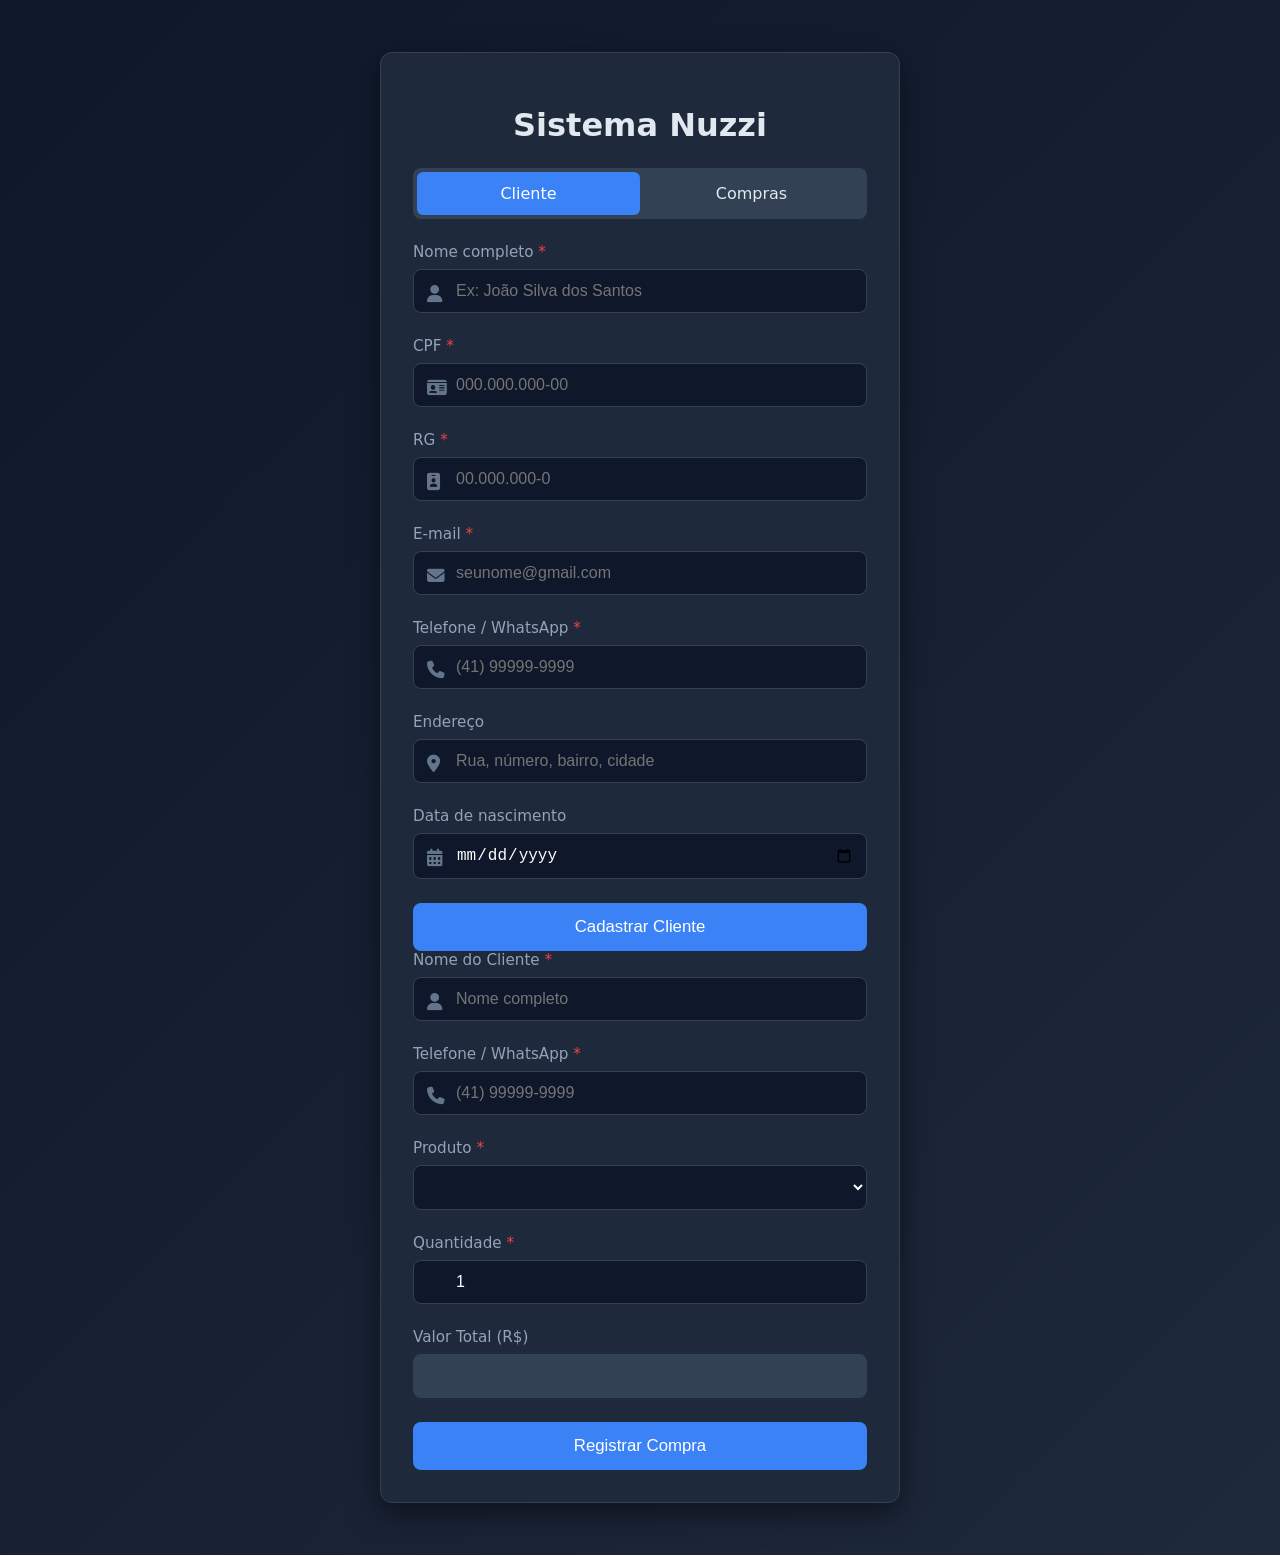
<file: index.html>
<!DOCTYPE html>
<html lang="pt-br">
<head>
  <meta charset="UTF-8" />
  <meta name="viewport" content="width=device-width, initial-scale=1.0"/>
  <title>Sistema Nuzzi • Acesso Restrito</title>
  <link rel="stylesheet" href="https://cdnjs.cloudflare.com/ajax/libs/font-awesome/6.5.0/css/all.min.css"/>
  
  <style>
    :root {
      --primary: #3b82f6;
      --danger: #ef4444;
      --purple: #7c3aed;
      --success: #22c55e;
      --dark: #0f172a;
      --gray: #334155;
      --light: #e2e8f0;
    }
    * { box-sizing: border-box; }
    body {
      font-family: system-ui, -apple-system, sans-serif;
      background: linear-gradient(135deg, #0f172a, #1e293b);
      color: var(--light);
      margin: 0;
      padding: 20px;
      min-height: 100vh;
    }
    .container {
      max-width: 520px;
      margin: 2rem auto;
      background: #1e293b;
      padding: 2rem;
      border-radius: 12px;
      border: 1px solid var(--gray);
      box-shadow: 0 10px 30px rgba(0,0,0,0.5);
    }
    h1 { 
      text-align: center; 
      margin-bottom: 1.5rem; 
      cursor: pointer;
      user-select: none;
    }
    .tabs { display: flex; background: #334155; border-radius: 8px; padding: 4px; margin-bottom: 1.5rem; }
    .tab { flex: 1; padding: 12px; text-align: center; border-radius: 6px; cursor: pointer; font-weight: 500; }
    .tab.active { background: var(--primary); color: white; }
    .form-group { position: relative; margin-bottom: 1.5rem; }
    label { display: block; margin-bottom: 0.5rem; color: #94a3b8; font-size: 0.95rem; }
    .required { color: #ef4444; }
    .help-text {
      font-size: 0.85rem;
      color: #64748b;
      margin-top: 4px;
    }
    input, select {
      width: 100%;
      padding: 12px 12px 12px 42px;
      background: var(--dark);
      border: 1px solid var(--gray);
      border-radius: 8px;
      color: white;
      font-size: 1rem;
    }
    input:focus, select:focus {
      outline: none;
      border-color: var(--primary);
      box-shadow: 0 0 0 3px rgba(59, 130, 246, 0.2);
    }
    .input-icon {
      position: absolute;
      left: 14px;
      top: 42px;
      color: #64748b;
      font-size: 1.1rem;
    }
    .btn-primary {
      width: 100%;
      padding: 14px;
      background: var(--primary);
      border: none;
      border-radius: 8px;
      color: white;
      font-size: 1.05rem;
      cursor: pointer;
      transition: all 0.2s;
    }
    .btn-primary:hover { background: #2563eb; transform: translateY(-2px); }

    /* Modal Admin */
    #modalLoginAdmin {
      display: none;
      position: fixed;
      inset: 0;
      background: rgba(0,0,0,0.9);
      align-items: center;
      justify-content: center;
      z-index: 1000;
    }
    .modal-content {
      background: #1e293b;
      padding: 2rem;
      border-radius: 12px;
      width: 90%;
      max-width: 400px;
      border: 1px solid #475569;
      text-align: center;
    }
    .confirmacao {
      text-align: center;
      padding: 3rem 1rem;
      display: none;
    }
    .success-icon {
      font-size: 5rem;
      color: var(--success);
      margin-bottom: 1rem;
    }

    #areaAdmin {
      background: #1e293b;
      border: 1px solid #334155;
      border-radius: 12px;
      padding: 1.8rem;
      margin-top: 2rem;
      display: none;
    }
    table { width: 100%; border-collapse: collapse; margin-top: 1rem; }
    th, td { padding: 12px; text-align: left; border-bottom: 1px solid #475569; }
    th { background: #334155; color: #cbd5e1; }
    .admin-buttons { 
      display: flex; 
      gap: 8px; 
      flex-wrap: wrap; 
      margin: 1.5rem 0; 
    }
    .admin-buttons button {
      flex: 1; 
      min-width: 130px; 
      padding: 12px; 
      border: none; 
      border-radius: 8px;
      color: white; 
      cursor: pointer; 
      font-size: 0.95rem;
    }
  </style>
</head>
<body>

<div class="container" id="mainContent">
  <h1 id="tituloAdminTrigger">Sistema Nuzzi</h1>

  <!-- Abas -->
  <div class="tabs">
    <div class="tab active" data-tab="cliente">Cliente</div>
    <div class="tab" data-tab="compra">Compras</div>
  </div>

  <!-- Formulário Cliente -->
  <form id="cadastroFormCliente" class="form-tab">
    <!-- ... (seus campos de cliente permanecem iguais) ... -->
    <div class="form-group">
      <label>Nome completo <span class="required">*</span></label>
      <input type="text" id="nome" placeholder="Ex: João Silva dos Santos" maxlength="80" required>
      <i class="fas fa-user input-icon"></i>
    </div>
    <div class="form-group">
      <label>CPF <span class="required">*</span></label>
      <input type="text" id="cpf" placeholder="000.000.000-00" maxlength="14" required>
      <i class="fas fa-id-card input-icon"></i>
    </div>
    <div class="form-group">
      <label>RG <span class="required">*</span></label>
      <input type="text" id="rg" placeholder="00.000.000-0" maxlength="12" required>
      <i class="fas fa-id-badge input-icon"></i>
    </div>
    <div class="form-group">
      <label>E-mail <span class="required">*</span></label>
      <input type="email" id="email" placeholder="seunome@gmail.com" maxlength="80" required>
      <i class="fas fa-envelope input-icon"></i>
    </div>
    <div class="form-group">
      <label>Telefone / WhatsApp <span class="required">*</span></label>
      <input type="tel" id="telefone" placeholder="(41) 99999-9999" maxlength="15" required>
      <i class="fas fa-phone input-icon"></i>
    </div>
    <div class="form-group">
      <label>Endereço</label>
      <input type="text" id="endereco" placeholder="Rua, número, bairro, cidade" maxlength="120">
      <i class="fas fa-map-marker-alt input-icon"></i>
    </div>
    <div class="form-group">
      <label>Data de nascimento</label>
      <input type="date" id="dataNascimento">
      <i class="fas fa-calendar-days input-icon"></i>
    </div>

    <button type="submit" class="btn-primary">Cadastrar Cliente</button>
  </form>

  <!-- Formulário Compra (mantido igual) -->
  <form id="cadastroFormCompra" class="form-tab hidden">
    <!-- ... seus campos de compra ... -->
    <div class="form-group">
      <label>Nome do Cliente <span class="required">*</span></label>
      <input type="text" id="clienteCompra" placeholder="Nome completo" maxlength="80" required>
      <i class="fas fa-user input-icon"></i>
    </div>
    <div class="form-group">
      <label>Telefone / WhatsApp <span class="required">*</span></label>
      <input type="tel" id="telefoneCompra" placeholder="(41) 99999-9999" maxlength="15" required>
      <i class="fas fa-phone input-icon"></i>
    </div>
    <div class="form-group">
      <label>Produto <span class="required">*</span></label>
      <select id="produtoCompra" required></select>
    </div>
    <div class="form-group">
      <label>Quantidade <span class="required">*</span></label>
      <input type="number" id="quantidadeCompra" min="1" value="1" required>
    </div>
    <div class="form-group">
      <label>Valor Total (R$)</label>
      <input type="text" id="valorTotalCompra" readonly style="background:#334155;">
    </div>

    <button type="submit" class="btn-primary">Registrar Compra</button>
  </form>

  <!-- ==================== ÁREA ADMINISTRATIVA ==================== -->
  <div id="areaAdmin">
    <h2><i class="fas fa-user-shield"></i> Área Administrativa</h2>
    <div class="admin-buttons">
      <button id="btnVerClientes" style="background:#3b82f6;">Ver Clientes</button>
      <button id="btnVerProdutos" style="background:#8b5cf6;">Ver Produtos</button>
      <button id="btnVerVendas"   style="background:#22c55e;">Ver Vendas</button>
      <button id="btnVerCompras"  style="background:#eab308;">Ver Compras</button>
      <button id="btnNovoProduto" style="background:var(--purple);">+ Novo Produto</button>
      <button id="btnLimparDados" style="background:var(--danger);">Limpar Tudo</button>
      <button id="sairAdmin" style="background:#475569;">Sair</button>
    </div>
    <div id="conteudoAdmin"></div>
  </div>
</div>

<!-- ==================== MODAL LOGIN ADMIN ==================== -->
<div id="modalLoginAdmin">
  <div class="modal-content">
    <h2><i class="fas fa-lock"></i> Acesso Administrativo</h2>
    <p style="margin: 15px 0; color:#94a3b8;">Digite a senha de administrador</p>
    <input type="password" id="senhaAdmin" placeholder="Senha" style="margin-bottom: 15px; text-align:center;">
    <button id="btnEntrarAdmin" class="btn-primary">Entrar</button>
    <button id="btnCancelarAdmin" style="background:#475569; margin-top:10px; width:100%; padding:12px; border:none; border-radius:8px; color:white; cursor:pointer;">Cancelar</button>
  </div>
</div>

<!-- Tela de Sucesso -->
<div id="confirmacao" class="confirmacao">
  <i class="fas fa-check-circle success-icon"></i>
  <h2 id="msgSucesso">Sucesso!</h2>
  <p id="subMsg"></p>
  <button onclick="fecharSucesso()" class="btn-primary" style="margin-top:20px;">Voltar ao Sistema</button>
</div>

<script>
// ====================== CONFIGURAÇÕES ======================
const SENHA_ADMIN = "clientesnuzzi26";

// ====================== ELEMENTOS ======================
const modalLoginAdmin = document.getElementById('modalLoginAdmin');
const areaAdmin = document.getElementById('areaAdmin');
const tituloAdminTrigger = document.getElementById('tituloAdminTrigger');

// ====================== MÁSCARA DE TELEFONE ======================
function aplicarMascaraTelefone(input) {
  input.addEventListener('input', function(e) {
    let valor = e.target.value.replace(/\D/g, '');
    if (valor.length > 11) valor = valor.substring(0, 11);
    if (valor.length <= 2) {
      e.target.value = valor;
    } else if (valor.length <= 7) {
      e.target.value = `(${valor.slice(0,2)}) ${valor.slice(2)}`;
    } else {
      e.target.value = `(${valor.slice(0,2)}) ${valor.slice(2,7)}-${valor.slice(7)}`;
    }
  });
}

// Aplicar máscara
aplicarMascaraTelefone(document.getElementById('telefone'));
aplicarMascaraTelefone(document.getElementById('telefoneCompra'));

// ====================== ABRIR MODAL ADMIN ======================
tituloAdminTrigger.addEventListener('click', () => {
  modalLoginAdmin.style.display = 'flex';
  document.getElementById('senhaAdmin').focus();
});

// ====================== LOGIN ADMIN ======================
document.getElementById('btnEntrarAdmin').addEventListener('click', () => {
  const senhaDigitada = document.getElementById('senhaAdmin').value.trim();
  
  if (senhaDigitada === SENHA_ADMIN) {
    modalLoginAdmin.style.display = 'none';
    areaAdmin.style.display = 'block';
    alert("✅ Acesso administrativo liberado!");
  } else {
    alert("❌ Senha incorreta!");
    document.getElementById('senhaAdmin').value = '';
    document.getElementById('senhaAdmin').focus();
  }
});

document.getElementById('btnCancelarAdmin').addEventListener('click', () => {
  modalLoginAdmin.style.display = 'none';
  document.getElementById('senhaAdmin').value = '';
});

// Fechar com ESC
document.addEventListener('keydown', (e) => {
  if (e.key === "Escape" && modalLoginAdmin.style.display === 'flex') {
    modalLoginAdmin.style.display = 'none';
  }
});

// ====================== SAIR DO ADMIN ======================
document.getElementById('sairAdmin').addEventListener('click', () => {
  areaAdmin.style.display = 'none';
  alert("Você saiu da área administrativa.");
});

// ====================== TROCA DE ABAS ======================
document.querySelectorAll('.tab').forEach(tab => {
  tab.addEventListener('click', () => {
    document.querySelectorAll('.tab').forEach(t => t.classList.remove('active'));
    tab.classList.add('active');
    
    document.getElementById('cadastroFormCliente').classList.add('hidden');
    document.getElementById('cadastroFormCompra').classList.add('hidden');
    
    if (tab.dataset.tab === 'cliente') {
      document.getElementById('cadastroFormCliente').classList.remove('hidden');
    } else {
      document.getElementById('cadastroFormCompra').classList.remove('hidden');
    }
  });
});

// ====================== RESTANTE DO SEU CÓDIGO (Cadastro, Compras, etc.) ======================
// (coloque aqui todo o resto do seu JavaScript de cadastro de cliente, compra, atualizarProdutosCompra, etc.)

// Exemplo mínimo para não dar erro:
document.getElementById('cadastroFormCliente').addEventListener('submit', e => {
  e.preventDefault();
  alert("Cliente cadastrado com sucesso! (funcionalidade mantida)");
  e.target.reset();
});

document.getElementById('cadastroFormCompra').addEventListener('submit', e => {
  e.preventDefault();
  alert("Compra registrada com sucesso! (funcionalidade mantida)");
  e.target.reset();
});

function mostrarSucesso(titulo, subtitulo) {
  document.getElementById('msgSucesso').textContent = titulo;
  document.getElementById('subMsg').textContent = subtitulo;
  document.getElementById('confirmacao').style.display = 'block';
}

function fecharSucesso() {
  document.getElementById('confirmacao').style.display = 'none';
}

// Inicialização
console.log("Sistema Nuzzi carregado - Clique no título 'Sistema Nuzzi' para abrir o Admin");
</script>
</body>
</html>
</file>
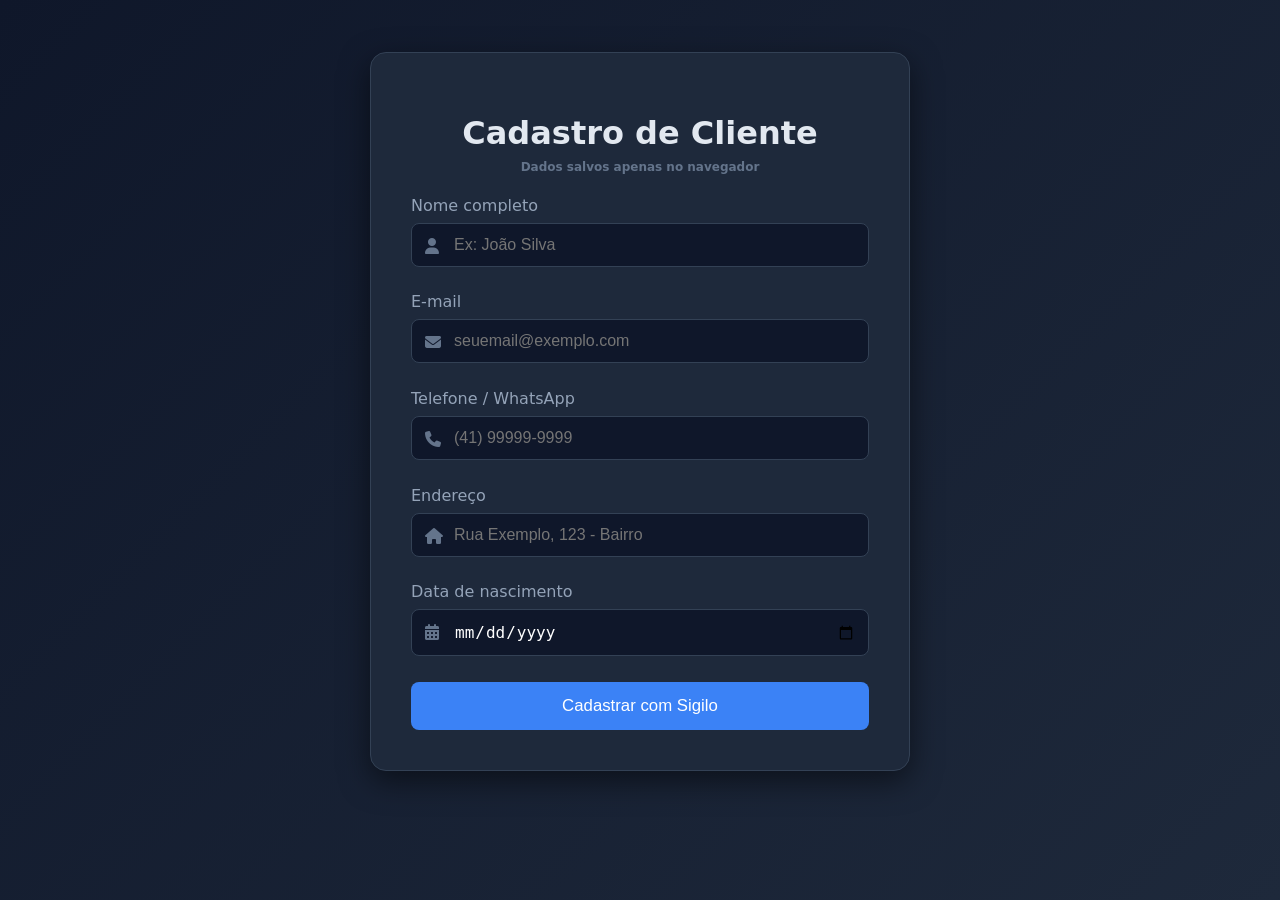
<file: admin.html>
<!DOCTYPE html>
<html lang="pt-br">
<head>
  <meta charset="UTF-8" />
  <meta name="viewport" content="width=device-width, initial-scale=1.0"/>
  <title>Cadastro de Clientes • Acesso Restrito</title>
  <link rel="stylesheet" href="https://cdnjs.cloudflare.com/ajax/libs/font-awesome/6.5.0/css/all.min.css"/>

  <style>
    :root {
      --primary: #3b82f6;
      --danger: #ef4444;
      --purple: #7c3aed;
      --dark: #0f172a;
      --gray: #334155;
      --light: #e2e8f0;
    }

    * { box-sizing: border-box; }

    body {
      font-family: system-ui, sans-serif;
      background: linear-gradient(135deg, #0f172a, #1e293b);
      color: var(--light);
      margin: 0;
      padding: 20px;
      min-height: 100vh;
    }

    .container {
      max-width: 540px;
      margin: 2rem auto;
      background: #1e293b;
      padding: 2.5rem;
      border-radius: 16px;
      border: 1px solid var(--gray);
      box-shadow: 0 10px 30px rgba(0,0,0,0.5);
    }

    h1 {
      text-align: center;
      cursor: pointer;
    }

    .form-group {
      position: relative;
      margin-bottom: 1.6rem;
    }

    label {
      display: block;
      margin-bottom: 0.5rem;
      color: #94a3b8;
    }

    input {
      width: 100%;
      padding: 12px 12px 12px 42px;
      background: var(--dark);
      border: 1px solid var(--gray);
      border-radius: 8px;
      color: white;
      font-size: 1rem;
    }

    input:focus {
      outline: none;
      border-color: var(--primary);
      box-shadow: 0 0 0 3px rgba(59,130,246,0.2);
    }

    .input-icon {
      position: absolute;
      left: 14px;
      top: 42px;
      color: #64748b;
    }

    .btn-primary {
      width: 100%;
      padding: 14px;
      background: var(--primary);
      border: none;
      border-radius: 8px;
      color: white;
      font-size: 1.05rem;
      cursor: pointer;
      transition: all 0.2s;
    }

    .btn-primary:hover {
      background: #2563eb;
      transform: translateY(-2px);
    }

    .error-message {
      color: var(--danger);
      text-align: center;
      margin: 1rem 0;
      display: none;
    }

    .confirmacao {
      text-align: center;
      padding: 3rem 1rem;
      display: none;
    }

    .success-icon {
      font-size: 5rem;
      color: #22c55e;
      margin-bottom: 1rem;
    }

    #areaAdmin {
      background: #1e293b;
      border: 1px solid #334155;
      border-radius: 12px;
      padding: 1.8rem;
      margin-top: 2.5rem;
      display: none;
    }

    table {
      width: 100%;
      border-collapse: collapse;
      margin-top: 1rem;
    }

    th, td {
      padding: 12px;
      text-align: left;
      border-bottom: 1px solid #475569;
    }

    th {
      background: #334155;
      color: #cbd5e1;
    }

    .admin-buttons {
      display: flex;
      gap: 12px;
      flex-wrap: wrap;
      margin: 1.5rem 0;
    }

    .admin-buttons button {
      flex: 1;
      min-width: 160px;
      padding: 12px;
      border: none;
      border-radius: 8px;
      color: white;
      cursor: pointer;
    }

    #modalLoginAdmin {
      display: none;
      position: fixed;
      inset: 0;
      background: rgba(0,0,0,0.8);
      align-items: center;
      justify-content: center;
      z-index: 1000;
    }

    .modal-content {
      background: #1e293b;
      padding: 2rem;
      border-radius: 12px;
      width: 90%;
      max-width: 420px;
      border: 1px solid #475569;
    }
  </style>
</head>
<body>

<!-- Modal de login admin -->
<div id="modalLoginAdmin">
  <div class="modal-content">
    <h3>Acesso Administrativo</h3>
    <input type="password" id="senhaAdmin" placeholder="Senha administrativa" autocomplete="current-password">
    <div class="admin-buttons" style="margin-top: 1.5rem;">
      <button id="cancelarLogin" style="background:#475569;">Cancelar</button>
      <button id="confirmarLogin" style="background:var(--primary);">Entrar</button>
    </div>
    <p id="erroLogin" class="error-message">Senha incorreta. Tente novamente.</p>
  </div>
</div>

<!-- Tela de sucesso -->
<div class="confirmacao" id="confirmacao">
  <div class="success-icon">✓</div>
  <h1>Cadastro Concluído!</h1>
  <p>Cliente registrado com segurança no navegador (localStorage).</p>
  <button type="button" class="btn-primary" id="novoCadastro">Cadastrar Novo Cliente</button>
</div>

<!-- Conteúdo principal -->
<div class="container" id="mainContent">
  <h1 id="tituloAdminTrigger">
    Cadastro de Cliente
    <small style="font-size:0.75rem; color:#64748b; display:block; margin-top:8px;">
      Dados salvos apenas no navegador
    </small>
  </h1>

  <form id="cadastroForm">
    <div class="form-group">
      <label for="nome">Nome completo</label>
      <input type="text" id="nome" placeholder="Ex: João Silva" required>
      <i class="fas fa-user input-icon"></i>
    </div>

    <div class="form-group">
      <label for="email">E-mail</label>
      <input type="email" id="email" placeholder="seuemail@exemplo.com" required>
      <i class="fas fa-envelope input-icon"></i>
    </div>

    <div class="form-group">
      <label for="telefone">Telefone / WhatsApp</label>
      <input type="tel" id="telefone" placeholder="(41) 99999-9999" required>
      <i class="fas fa-phone input-icon"></i>
    </div>

    <div class="form-group">
      <label for="endereco">Endereço</label>
      <input type="text" id="endereco" placeholder="Rua Exemplo, 123 - Bairro" required>
      <i class="fas fa-home input-icon"></i>
    </div>

    <div class="form-group">
      <label for="dataNascimento">Data de nascimento</label>
      <input type="date" id="dataNascimento" required>
      <i class="fas fa-calendar-days input-icon"></i>
    </div>

    <button type="submit" class="btn-primary">Cadastrar com Sigilo</button>
  </form>

  <!-- Área administrativa -->
  <div id="areaAdmin">
    <h2><i class="fas fa-user-shield"></i> Área Administrativa</h2>
    <p style="color:#94a3b8; text-align:center;">Acesso restrito</p>

    <div class="admin-buttons">
      <button id="btnVerClientes" style="background:var(--danger);">Ver Todos os Clientes</button>
      <button id="btnLimparDados" style="background:var(--purple);">Limpar Todos os Dados</button>
      <button id="sairAdmin" style="background:#475569;">Sair</button>
    </div>

    <div id="listaClientes" style="display:none;">
      <h3 style="color:#60a5fa;">Clientes Cadastrados</h3>
      <div id="clientesTable"></div>
    </div>
  </div>
</div>

<script>
// ==================== CONFIGURAÇÕES ====================
const SENHA_ADMIN_CORRETA = "sua_senha_forte_aqui_2026";   // ← MUDE ISSO URGENTE!

// Elementos DOM
const cadastroForm    = document.getElementById('cadastroForm');
const confirmacao     = document.getElementById('confirmacao');
const novoCadastroBtn = document.getElementById('novoCadastro');
const tituloAdmin     = document.getElementById('tituloAdminTrigger');
const modalLogin      = document.getElementById('modalLoginAdmin');
const senhaAdminInput = document.getElementById('senhaAdmin');
const confirmarLogin  = document.getElementById('confirmarLogin');
const cancelarLogin   = document.getElementById('cancelarLogin');
const erroLogin       = document.getElementById('erroLogin');
const areaAdmin       = document.getElementById('areaAdmin');
const btnVerClientes  = document.getElementById('btnVerClientes');
const btnLimparDados  = document.getElementById('btnLimparDados');
const sairAdmin       = document.getElementById('sairAdmin');
const clientesTable   = document.getElementById('clientesTable');
const listaClientesDiv = document.getElementById('listaClientes');

// Máscara de telefone
document.getElementById('telefone').addEventListener('input', e => {
  let v = e.target.value.replace(/\D/g, '');
  if (v.length > 11) v = v.slice(0,11);
  v = v.replace(/^(\d{2})(\d)/, '($1) $2');
  v = v.replace(/(\d{5})(\d{4})$/, '$1-$2');
  e.target.value = v;
});

// Login Admin
function abrirModalAdmin() {
  modalLogin.style.display = 'flex';
  senhaAdminInput.value = '';
  erroLogin.style.display = 'none';
  senhaAdminInput.focus();
}

function tentarLoginAdmin() {
  if (senhaAdminInput.value === SENHA_ADMIN_CORRETA) {
    modalLogin.style.display = 'none';
    areaAdmin.style.display = 'block';
    tituloAdmin.style.color = '#f87171';
  } else {
    erroLogin.style.display = 'block';
    senhaAdminInput.value = '';
    senhaAdminInput.focus();
  }
}

tituloAdmin.addEventListener('click', abrirModalAdmin);
confirmarLogin.addEventListener('click', tentarLoginAdmin);
senhaAdminInput.addEventListener('keypress', e => { if (e.key === 'Enter') tentarLoginAdmin(); });
cancelarLogin.addEventListener('click', () => modalLogin.style.display = 'none');

// Ações Admin
sairAdmin.addEventListener('click', () => {
  areaAdmin.style.display = 'none';
  listaClientesDiv.style.display = 'none';
  tituloAdmin.style.color = '';
});

btnVerClientes.addEventListener('click', () => {
  const clientes = JSON.parse(localStorage.getItem('clientes_v2') || '[]');
  
  if (clientes.length === 0) {
    clientesTable.innerHTML = '<p style="padding:2rem; color:#94a3b8; text-align:center;">Nenhum cliente cadastrado ainda.</p>';
  } else {
    let html = '<table><thead><tr><th>Nome</th><th>Email</th><th>Telefone</th><th>Data</th></tr></thead><tbody>';
    clientes.forEach(c => {
      const data = new Date(c.cadastradoEm).toLocaleDateString('pt-BR');
      html += `<tr><td>${c.nome}</td><td>${c.email}</td><td>${c.telefone}</td><td>${data}</td></tr>`;
    });
    html += '</tbody></table>';
    clientesTable.innerHTML = html;
  }
  listaClientesDiv.style.display = 'block';
});

btnLimparDados.addEventListener('click', () => {
  if (!confirm('Deseja APAGAR TODOS os clientes?\nEssa ação não pode ser desfeita!')) return;
  
  localStorage.removeItem('clientes_v2');
  alert('Todos os dados foram removidos.');
  listaClientesDiv.style.display = 'none';
});

// Cadastro
cadastroForm.addEventListener('submit', e => {
  e.preventDefault();

  const cliente = {
    nome: document.getElementById('nome').value.trim(),
    email: document.getElementById('email').value.trim(),
    telefone: document.getElementById('telefone').value.trim(),
    endereco: document.getElementById('endereco').value.trim(),
    dataNascimento: document.getElementById('dataNascimento').value,
    cadastradoEm: new Date().toISOString()
  };

  if (Object.values(cliente).some(v => !v)) {
    alert('Preencha todos os campos obrigatórios.');
    return;
  }

  let clientes = JSON.parse(localStorage.getItem('clientes_v2') || '[]');
  clientes.push(cliente);
  localStorage.setItem('clientes_v2', JSON.stringify(clientes));

  cadastroForm.reset();
  cadastroForm.style.display = 'none';
  confirmacao.style.display = 'block';
});

novoCadastroBtn.addEventListener('click', () => {
  confirmacao.style.display = 'none';
  cadastroForm.style.display = 'block';
});
</script>
</body>
</html>
</file>
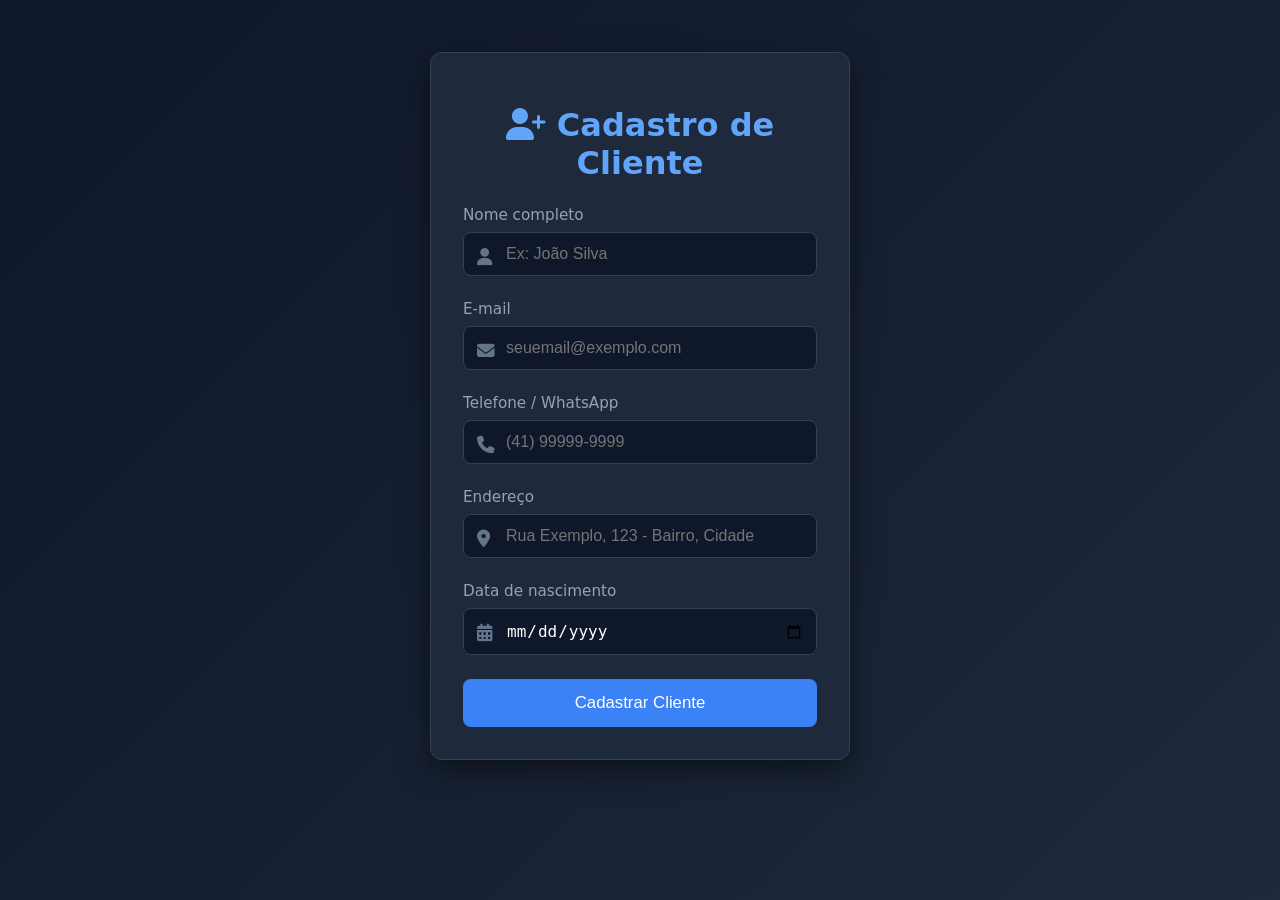
<file: cadastro de clientes.html>
<!DOCTYPE html>
<html lang="pt-br">
<head>
  <meta charset="UTF-8" />
  <meta name="viewport" content="width=device-width, initial-scale=1.0"/>
  <title>Cadastro de Clientes • Nuzzi</title>
  <link rel="stylesheet" href="https://cdnjs.cloudflare.com/ajax/libs/font-awesome/6.5.0/css/all.min.css"/>
  
  <style>
    :root {
      --primary: #3b82f6;
      --danger: #ef4444;
      --dark: #0f172a;
      --gray: #334155;
      --light: #e2e8f0;
    }

    * { box-sizing: border-box; }

    body {
      font-family: system-ui, -apple-system, sans-serif;
      background: linear-gradient(135deg, #0f172a, #1e293b);
      color: var(--light);
      margin: 0;
      padding: 20px;
      min-height: 100vh;
    }

    .container {
      max-width: 420px;
      margin: 2rem auto;
      background: #1e293b;
      padding: 2rem;
      border-radius: 12px;
      border: 1px solid var(--gray);
      box-shadow: 0 10px 30px rgba(0,0,0,0.5);
    }

    h1 {
      text-align: center;
      margin-bottom: 1.5rem;
      color: #60a5fa;
    }

    .form-group {
      position: relative;
      margin-bottom: 1.5rem;
    }

    label {
      display: block;
      margin-bottom: 0.5rem;
      color: #94a3b8;
      font-size: 0.95rem;
    }

    input {
      width: 100%;
      padding: 12px 12px 12px 42px;
      background: var(--dark);
      border: 1px solid var(--gray);
      border-radius: 8px;
      color: white;
      font-size: 1rem;
    }

    input:focus {
      outline: none;
      border-color: var(--primary);
      box-shadow: 0 0 0 3px rgba(59, 130, 246, 0.2);
    }

    .input-icon {
      position: absolute;
      left: 14px;
      top: 42px;
      color: #64748b;
      font-size: 1.1rem;
    }

    .btn-primary {
      width: 100%;
      padding: 14px;
      background: var(--primary);
      border: none;
      border-radius: 8px;
      color: white;
      font-size: 1.05rem;
      cursor: pointer;
      transition: all 0.2s;
    }

    .btn-primary:hover {
      background: #2563eb;
      transform: translateY(-2px);
    }

    .confirmacao {
      text-align: center;
      padding: 3rem 1rem;
      display: none;
    }

    .success-icon {
      font-size: 5rem;
      color: #22c55e;
      margin-bottom: 1rem;
    }
  </style>
</head>
<body>

<div class="container">
  <h1><i class="fas fa-user-plus"></i> Cadastro de Cliente</h1>

  <form id="cadastroFormCliente">
    <div class="form-group">
      <label for="nome">Nome completo</label>
      <input type="text" id="nome" placeholder="Ex: João Silva" required>
      <i class="fas fa-user input-icon"></i>
    </div>

    <div class="form-group">
      <label for="email">E-mail</label>
      <input type="email" id="email" placeholder="seuemail@exemplo.com" required>
      <i class="fas fa-envelope input-icon"></i>
    </div>

    <div class="form-group">
      <label for="telefone">Telefone / WhatsApp</label>
      <input type="tel" id="telefone" placeholder="(41) 99999-9999" required>
      <i class="fas fa-phone input-icon"></i>
    </div>

    <div class="form-group">
      <label for="endereco">Endereço</label>
      <input type="text" id="endereco" placeholder="Rua Exemplo, 123 - Bairro, Cidade" required>
      <i class="fas fa-map-marker-alt input-icon"></i>
    </div>

    <div class="form-group">
      <label for="dataNascimento">Data de nascimento</label>
      <input type="date" id="dataNascimento" required>
      <i class="fas fa-calendar-days input-icon"></i>
    </div>

    <button type="submit" class="btn-primary">Cadastrar Cliente</button>
  </form>
</div>

<!-- Tela de Sucesso -->
<div class="confirmacao" id="confirmacao">
  <div class="success-icon">✓</div>
  <h1>Cadastro Concluído!</h1>
  <p>Cliente registrado com sucesso no navegador.</p>
  <button type="button" class="btn-primary" id="novoCadastro">Cadastrar Novo Cliente</button>
</div>

<script>
// Máscara de telefone
document.getElementById('telefone').addEventListener('input', function(e) {
  let v = e.target.value.replace(/\D/g, '');
  if (v.length > 11) v = v.slice(0, 11);
  v = v.replace(/^(\d{2})(\d)/, '($1) $2');
  v = v.replace(/(\d{5})(\d{4})$/, '$1-$2');
  e.target.value = v;
});

// Salvar cliente
document.getElementById('cadastroFormCliente').addEventListener('submit', function(e) {
  e.preventDefault();

  const cliente = {
    id: Date.now(),
    nome: document.getElementById('nome').value.trim(),
    email: document.getElementById('email').value.trim(),
    telefone: document.getElementById('telefone').value.trim(),
    endereco: document.getElementById('endereco').value.trim(),
    dataNascimento: document.getElementById('dataNascimento').value,
    cadastradoEm: new Date().toISOString()
  };

  if (!cliente.nome || !cliente.email || !cliente.telefone || !cliente.endereco || !cliente.dataNascimento) {
    alert('Por favor, preencha todos os campos.');
    return;
  }

  // Salva no localStorage
  let clientes = JSON.parse(localStorage.getItem('clientes_v2') || '[]');
  clientes.push(cliente);
  localStorage.setItem('clientes_v2', JSON.stringify(clientes));

  // Mostra tela de sucesso
  document.getElementById('cadastroFormCliente').style.display = 'none';
  document.getElementById('confirmacao').style.display = 'block';
});

// Novo cadastro
document.getElementById('novoCadastro').addEventListener('click', function() {
  document.getElementById('confirmacao').style.display = 'none';
  document.getElementById('cadastroFormCliente').style.display = 'block';
  document.getElementById('cadastroFormCliente').reset();
});
</script>

</body>
</html>
</file>
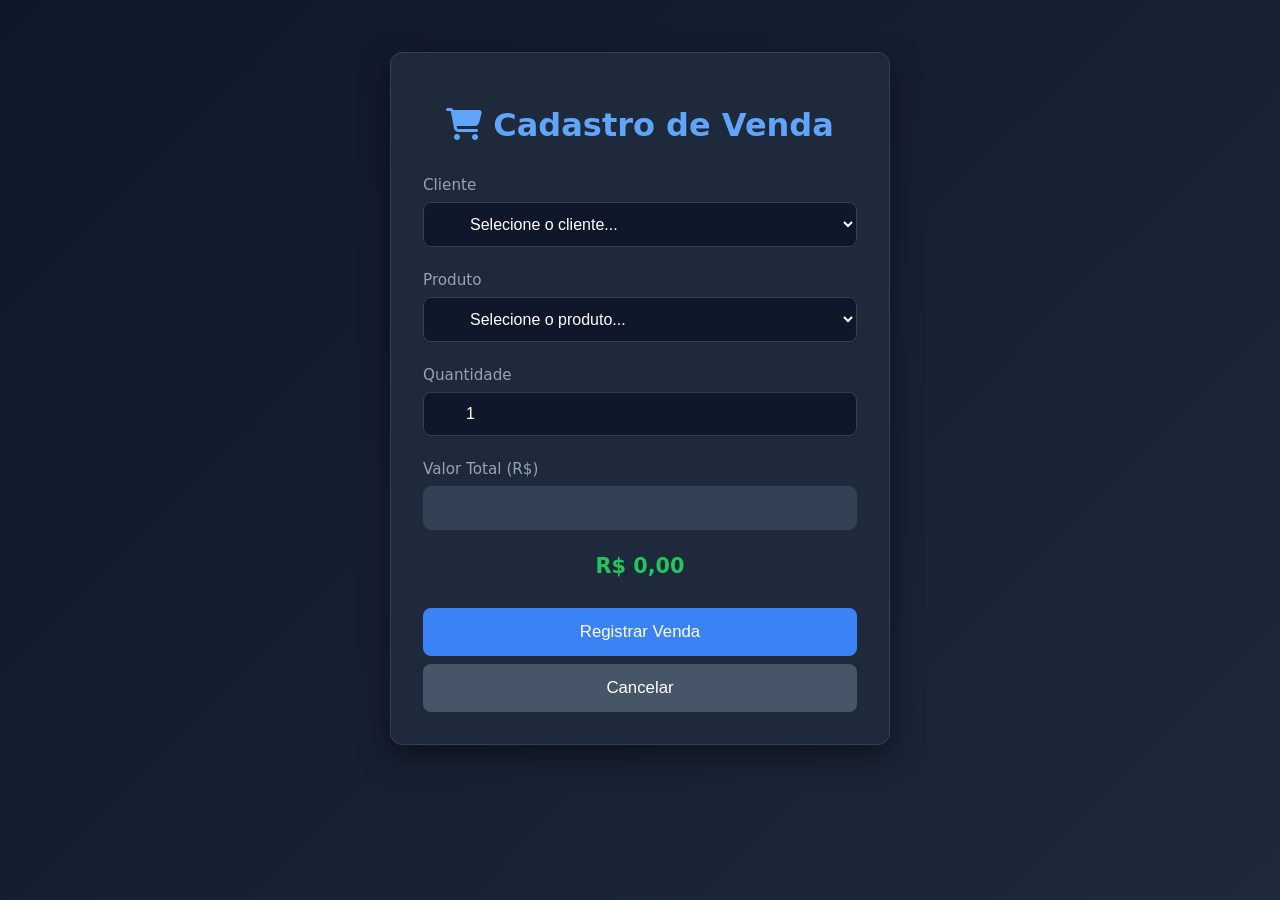
<file: cadastro de vendas.html>
<!DOCTYPE html>
<html lang="pt-br">
<head>
  <meta charset="UTF-8" />
  <meta name="viewport" content="width=device-width, initial-scale=1.0"/>
  <title>Cadastro de Vendas • Nuzzi</title>
  <link rel="stylesheet" href="https://cdnjs.cloudflare.com/ajax/libs/font-awesome/6.5.0/css/all.min.css"/>
  
  <style>
    :root {
      --primary: #3b82f6;
      --success: #22c55e;
      --dark: #0f172a;
      --gray: #334155;
      --light: #e2e8f0;
    }

    * { box-sizing: border-box; }
    body {
      font-family: system-ui, -apple-system, sans-serif;
      background: linear-gradient(135deg, #0f172a, #1e293b);
      color: var(--light);
      margin: 0;
      padding: 20px;
      min-height: 100vh;
    }

    .container {
      max-width: 500px;
      margin: 2rem auto;
      background: #1e293b;
      padding: 2rem;
      border-radius: 12px;
      border: 1px solid var(--gray);
      box-shadow: 0 10px 30px rgba(0,0,0,0.5);
    }

    h1 {
      text-align: center;
      margin-bottom: 2rem;
      color: #60a5fa;
    }

    .form-group {
      position: relative;
      margin-bottom: 1.5rem;
    }

    label {
      display: block;
      margin-bottom: 0.5rem;
      color: #94a3b8;
      font-size: 0.95rem;
    }

    input, select {
      width: 100%;
      padding: 12px 12px 12px 42px;
      background: var(--dark);
      border: 1px solid var(--gray);
      border-radius: 8px;
      color: white;
      font-size: 1rem;
    }

    input:focus, select:focus {
      outline: none;
      border-color: var(--primary);
      box-shadow: 0 0 0 3px rgba(59, 130, 246, 0.2);
    }

    .input-icon {
      position: absolute;
      left: 14px;
      top: 42px;
      color: #64748b;
      font-size: 1.1rem;
    }

    .btn-primary {
      width: 100%;
      padding: 14px;
      background: var(--primary);
      border: none;
      border-radius: 8px;
      color: white;
      font-size: 1.05rem;
      cursor: pointer;
      margin-top: 15px;
    }

    .btn-secondary {
      width: 100%;
      padding: 14px;
      background: #475569;
      border: none;
      border-radius: 8px;
      color: white;
      font-size: 1.05rem;
      cursor: pointer;
      margin-top: 8px;
    }

    .total {
      font-size: 1.3rem;
      font-weight: bold;
      text-align: center;
      margin: 15px 0;
      color: var(--success);
    }
  </style>
</head>
<body>

<div class="container">
  <h1><i class="fas fa-shopping-cart"></i> Cadastro de Venda</h1>

  <form id="cadastroFormVenda">
    
    <div class="form-group">
      <label>Cliente</label>
      <select id="clienteVenda" required>
        <option value="">Selecione o cliente...</option>
      </select>
    </div>

    <div class="form-group">
      <label>Produto</label>
      <select id="produtoVenda" required>
        <option value="">Selecione o produto...</option>
      </select>
    </div>

    <div class="form-group">
      <label>Quantidade</label>
      <input type="number" id="quantidadeVenda" min="1" value="1" required>
    </div>

    <div class="form-group">
      <label>Valor Total (R$)</label>
      <input type="text" id="valorTotalVenda" readonly style="background:#334155; font-weight:bold;">
    </div>

    <div class="total" id="totalDisplay">R$ 0,00</div>

    <button type="submit" class="btn-primary">Registrar Venda</button>
    <button type="button" id="btnCancelar" class="btn-secondary">Cancelar</button>
  </form>
</div>

<script>
// ====================== CARREGAR DADOS ======================
function carregarDados(chave) {
  return JSON.parse(localStorage.getItem(chave) || '[]');
}

const selectCliente = document.getElementById('clienteVenda');
const selectProduto = document.getElementById('produtoVenda');
const quantidadeVenda = document.getElementById('quantidadeVenda');
const valorTotalVenda = document.getElementById('valorTotalVenda');
const totalDisplay = document.getElementById('totalDisplay');

// Carregar Clientes
function carregarClientes() {
  const clientes = carregarDados('clientes_v2');
  selectCliente.innerHTML = '<option value="">Selecione o cliente...</option>';
  
  clientes.forEach(cliente => {
    const opt = document.createElement('option');
    opt.value = cliente.id;
    opt.textContent = `${cliente.nome} - ${cliente.telefone}`;
    selectCliente.appendChild(opt);
  });
}

// Carregar Produtos
function carregarProdutos() {
  const produtos = carregarDados('produtos');
  selectProduto.innerHTML = '<option value="">Selecione o produto...</option>';
  
  produtos.forEach(produto => {
    const opt = document.createElement('option');
    opt.value = produto.id;
    opt.textContent = `${produto.nome} (R$ ${produto.preco.toFixed(2)}) - Estoque: ${produto.estoque}`;
    selectProduto.appendChild(opt);
  });
}

// Atualizar valor total
function atualizarValorTotal() {
  const produtos = carregarDados('produtos');
  const produtoSelecionado = produtos.find(p => p.id == selectProduto.value);
  
  if (produtoSelecionado) {
    const qtd = parseInt(quantidadeVenda.value) || 1;
    const total = produtoSelecionado.preco * qtd;
    
    valorTotalVenda.value = `R$ ${total.toFixed(2)}`;
    totalDisplay.textContent = `R$ ${total.toFixed(2)}`;
  } else {
    valorTotalVenda.value = '';
    totalDisplay.textContent = 'R$ 0,00';
  }
}

// ====================== REGISTRAR VENDA ======================
document.getElementById('cadastroFormVenda').addEventListener('submit', function(e) {
  e.preventDefault();

  const clienteId = parseInt(selectCliente.value);
  const produtoId = parseInt(selectProduto.value);
  const quantidade = parseInt(quantidadeVenda.value);

  const clientes = carregarDados('clientes_v2');
  const produtos = carregarDados('produtos');

  const cliente = clientes.find(c => c.id === clienteId);
  const produto = produtos.find(p => p.id === produtoId);

  if (!cliente || !produto || quantidade < 1 || quantidade > produto.estoque) {
    alert("❌ Dados inválidos ou estoque insuficiente!");
    return;
  }

  const venda = {
    id: Date.now(),
    clienteId: cliente.id,
    clienteNome: cliente.nome,
    produtoId: produto.id,
    produtoNome: produto.nome,
    quantidade: quantidade,
    precoUnitario: produto.preco,
    valorTotal: produto.preco * quantidade,
    dataVenda: new Date().toISOString()
  };

  // Salvar venda
  let vendas = carregarDados('vendas');
  vendas.push(venda);
  localStorage.setItem('vendas', JSON.stringify(vendas));

  // Atualizar estoque
  produto.estoque -= quantidade;
  localStorage.setItem('produtos', JSON.stringify(produtos));

  alert(`✅ Venda registrada com sucesso!\n\nCliente: ${cliente.nome}\nProduto: ${produto.nome}\nQuantidade: ${quantidade}\nTotal: R$ ${venda.valorTotal.toFixed(2)}`);

  // Limpar formulário
  document.getElementById('cadastroFormVenda').reset();
  totalDisplay.textContent = 'R$ 0,00';
  carregarProdutos(); // atualiza estoque nos selects
});

// ====================== EVENTOS ======================
selectProduto.addEventListener('change', atualizarValorTotal);
quantidadeVenda.addEventListener('input', atualizarValorTotal);

document.getElementById('btnCancelar').addEventListener('click', function() {
  if (confirm("Deseja cancelar o cadastro da venda?")) {
    document.getElementById('cadastroFormVenda').reset();
    totalDisplay.textContent = 'R$ 0,00';
  }
});

// ====================== INICIALIZAÇÃO ======================
carregarClientes();
carregarProdutos();
</script>

</body>
</html>
</file>
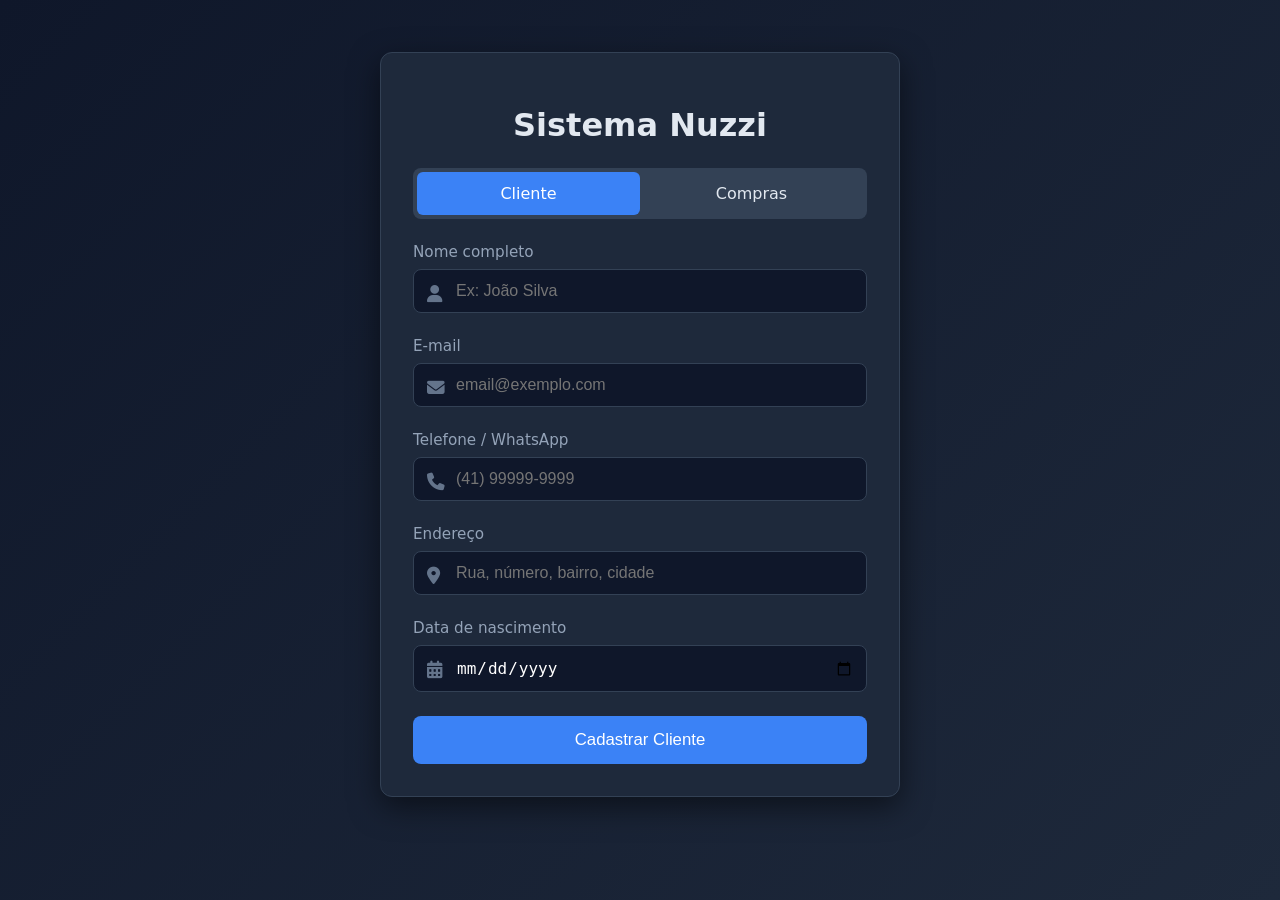
<file: cadastros de produtos.html>
<!DOCTYPE html>
<html lang="pt-br">
<head>
  <meta charset="UTF-8" />
  <meta name="viewport" content="width=device-width, initial-scale=1.0"/>
  <title>Sistema Nuzzi • Acesso Restrito</title>
  <link rel="stylesheet" href="https://cdnjs.cloudflare.com/ajax/libs/font-awesome/6.5.0/css/all.min.css"/>
  
  <style>
    :root {
      --primary: #3b82f6;
      --danger: #ef4444;
      --purple: #7c3aed;
      --success: #22c55e;
      --dark: #0f172a;
      --gray: #334155;
      --light: #e2e8f0;
    }
    * { box-sizing: border-box; }
    body {
      font-family: system-ui, -apple-system, sans-serif;
      background: linear-gradient(135deg, #0f172a, #1e293b);
      color: var(--light);
      margin: 0;
      padding: 20px;
      min-height: 100vh;
    }
    .container {
      max-width: 520px;
      margin: 2rem auto;
      background: #1e293b;
      padding: 2rem;
      border-radius: 12px;
      border: 1px solid var(--gray);
      box-shadow: 0 10px 30px rgba(0,0,0,0.5);
    }
    h1 { text-align: center; margin-bottom: 1.5rem; cursor: pointer; }
    .tabs {
      display: flex;
      background: #334155;
      border-radius: 8px;
      padding: 4px;
      margin-bottom: 1.5rem;
    }
    .tab {
      flex: 1;
      padding: 12px;
      text-align: center;
      border-radius: 6px;
      cursor: pointer;
      font-weight: 500;
    }
    .tab.active {
      background: var(--primary);
      color: white;
    }
    .form-group {
      position: relative;
      margin-bottom: 1.5rem;
    }
    label { display: block; margin-bottom: 0.5rem; color: #94a3b8; font-size: 0.95rem; }
    input, select {
      width: 100%;
      padding: 12px 12px 12px 42px;
      background: var(--dark);
      border: 1px solid var(--gray);
      border-radius: 8px;
      color: white;
      font-size: 1rem;
    }
    input:focus, select:focus {
      outline: none;
      border-color: var(--primary);
      box-shadow: 0 0 0 3px rgba(59, 130, 246, 0.2);
    }
    .input-icon {
      position: absolute;
      left: 14px;
      top: 42px;
      color: #64748b;
      font-size: 1.1rem;
    }
    .btn-primary {
      width: 100%;
      padding: 14px;
      background: var(--primary);
      border: none;
      border-radius: 8px;
      color: white;
      font-size: 1.05rem;
      cursor: pointer;
      transition: all 0.2s;
    }
    .btn-primary:hover { background: #2563eb; transform: translateY(-2px); }
    .confirmacao {
      text-align: center;
      padding: 3rem 1rem;
      display: none;
    }
    .success-icon {
      font-size: 5rem;
      color: var(--success);
      margin-bottom: 1rem;
    }
    #areaAdmin {
      background: #1e293b;
      border: 1px solid #334155;
      border-radius: 12px;
      padding: 1.8rem;
      margin-top: 2rem;
      display: none;
    }
    table {
      width: 100%;
      border-collapse: collapse;
      margin-top: 1rem;
    }
    th, td {
      padding: 12px;
      text-align: left;
      border-bottom: 1px solid #475569;
    }
    th { background: #334155; color: #cbd5e1; }
    .admin-buttons {
      display: flex;
      gap: 8px;
      flex-wrap: wrap;
      margin: 1.5rem 0;
    }
    .admin-buttons button {
      flex: 1;
      min-width: 130px;
      padding: 12px;
      border: none;
      border-radius: 8px;
      color: white;
      cursor: pointer;
      font-size: 0.95rem;
    }
    #modalLoginAdmin {
      display: none;
      position: fixed;
      inset: 0;
      background: rgba(0,0,0,0.85);
      align-items: center;
      justify-content: center;
      z-index: 1000;
    }
    .modal-content {
      background: #1e293b;
      padding: 2rem;
      border-radius: 12px;
      width: 90%;
      max-width: 420px;
      border: 1px solid #475569;
    }
    .hidden { display: none !important; }
  </style>
</head>
<body>

<!-- Modal Login Admin -->
<div id="modalLoginAdmin">
  <div class="modal-content">
    <h3><i class="fas fa-user-shield"></i> Acesso Administrativo</h3>
    <input type="password" id="senhaAdmin" placeholder="Digite a senha administrativa" autocomplete="current-password">
    <div class="admin-buttons" style="margin-top: 1.5rem;">
      <button id="cancelarLogin" style="background:#475569;">Cancelar</button>
      <button id="confirmarLogin" style="background:var(--primary);">Entrar</button>
    </div>
    <p id="erroLogin" style="color:#ef4444; text-align:center; display:none;">Senha incorreta!</p>
  </div>
</div>

<!-- Tela de Sucesso -->
<div class="confirmacao" id="confirmacao">
  <div class="success-icon">✓</div>
  <h1 id="msgSucesso">Concluído!</h1>
  <p id="subMsg"></p>
  <button type="button" class="btn-primary" id="novoCadastro">Novo Registro</button>
</div>

<!-- ==================== TELA PRINCIPAL ==================== -->
<div class="container" id="mainContent">
  <h1 id="tituloAdminTrigger">Sistema Nuzzi</h1>

  <!-- Abas -->
  <div class="tabs">
    <div class="tab active" data-tab="cliente">Cliente</div>
    <div class="tab" data-tab="compra">Compras</div>
  </div>

  <!-- Formulário Cadastro de Cliente -->
  <form id="cadastroFormCliente" class="form-tab">
    <div class="form-group">
      <label>Nome completo</label>
      <input type="text" id="nome" placeholder="Ex: João Silva" required>
      <i class="fas fa-user input-icon"></i>
    </div>
    <div class="form-group">
      <label>E-mail</label>
      <input type="email" id="email" placeholder="email@exemplo.com" required>
      <i class="fas fa-envelope input-icon"></i>
    </div>
    <div class="form-group">
      <label>Telefone / WhatsApp</label>
      <input type="tel" id="telefone" placeholder="(41) 99999-9999" required>
      <i class="fas fa-phone input-icon"></i>
    </div>
    <div class="form-group">
      <label>Endereço</label>
      <input type="text" id="endereco" placeholder="Rua, número, bairro, cidade" required>
      <i class="fas fa-map-marker-alt input-icon"></i>
    </div>
    <div class="form-group">
      <label>Data de nascimento</label>
      <input type="date" id="dataNascimento" required>
      <i class="fas fa-calendar-days input-icon"></i>
    </div>
    <button type="submit" class="btn-primary">Cadastrar Cliente</button>
  </form>

  <!-- Formulário de Compras -->
  <form id="cadastroFormCompra" class="form-tab hidden">
    <div class="form-group">
      <label>Seu Nome ou Telefone</label>
      <input type="text" id="clienteCompra" placeholder="Nome ou telefone para identificar" required>
      <i class="fas fa-user input-icon"></i>
    </div>
    <div class="form-group">
      <label>Produto</label>
      <select id="produtoCompra" required></select>
    </div>
    <div class="form-group">
      <label>Quantidade</label>
      <input type="number" id="quantidadeCompra" min="1" value="1" required>
    </div>
    <div class="form-group">
      <label>Valor Total (R$)</label>
      <input type="text" id="valorTotalCompra" readonly style="background:#334155;">
    </div>
    <button type="submit" class="btn-primary">Registrar Minha Compra</button>
  </form>

  <!-- ==================== ÁREA ADMINISTRATIVA ==================== -->
  <div id="areaAdmin">
    <h2><i class="fas fa-user-shield"></i> Área Administrativa</h2>
    
    <div class="admin-buttons">
      <button id="btnVerClientes" style="background:#3b82f6;">Ver Clientes</button>
      <button id="btnVerProdutos" style="background:#8b5cf6;">Ver Produtos</button>
      <button id="btnVerVendas"   style="background:#22c55e;">Ver Vendas</button>
      <button id="btnVerCompras"  style="background:#eab308;">Ver Compras</button>
      <button id="btnNovoProduto" style="background:var(--purple);">+ Novo Produto</button>
      <button id="btnLimparDados" style="background:var(--danger);">Limpar Tudo</button>
      <button id="sairAdmin" style="background:#475569;">Sair</button>
    </div>

    <!-- Formulário de Cadastro de Produto -->
    <div id="formNovoProduto" class="hidden">
      <h3 style="margin: 25px 0 15px;">Cadastrar Novo Produto</h3>
      <form id="cadastroFormProduto">
        <div class="form-group">
          <label>Nome do Produto</label>
          <input type="text" id="nomeProduto" placeholder="Ex: Camiseta Premium" required>
          <i class="fas fa-box input-icon"></i>
        </div>
        <div class="form-group">
          <label>Preço de Venda (R$)</label>
          <input type="number" step="0.01" id="precoProduto" placeholder="89.90" required>
          <i class="fas fa-dollar-sign input-icon"></i>
        </div>
        <div class="form-group">
          <label>Estoque Inicial</label>
          <input type="number" id="estoqueProduto" placeholder="50" value="0" required>
          <i class="fas fa-warehouse input-icon"></i>
        </div>
        <div class="form-group">
          <label>Categoria</label>
          <select id="categoriaProduto">
            <option value="Camisetas">Camisetas</option>
            <option value="Calças">Calças</option>
            <option value="Calçados">Calçados</option>
            <option value="Acessórios">Acessórios</option>
            <option value="Outros">Outros</option>
          </select>
        </div>
        <button type="submit" class="btn-primary">Salvar Produto</button>
        <button type="button" id="cancelarNovoProduto" 
                style="background:#475569; width:100%; padding:14px; border:none; border-radius:8px; color:white; cursor:pointer; margin-top:10px;">
          Cancelar
        </button>
      </form>
    </div>

    <div id="conteudoAdmin"></div>
  </div>
</div>

<script>
// ====================== CONFIGURAÇÕES ======================
const SENHA_ADMIN = "clientesnuzzi26";

// ====================== ELEMENTOS ======================
const tituloAdminTrigger = document.getElementById('tituloAdminTrigger');
const modalLogin = document.getElementById('modalLoginAdmin');
const senhaAdminInput = document.getElementById('senhaAdmin');
const confirmarLogin = document.getElementById('confirmarLogin');
const cancelarLogin = document.getElementById('cancelarLogin');
const erroLogin = document.getElementById('erroLogin');
const areaAdmin = document.getElementById('areaAdmin');
const conteudoAdmin = document.getElementById('conteudoAdmin');
const formNovoProduto = document.getElementById('formNovoProduto');

// Tabs
const tabs = document.querySelectorAll('.tab');
const forms = {
  cliente: document.getElementById('cadastroFormCliente'),
  compra:  document.getElementById('cadastroFormCompra')
};

// Sucesso
const confirmacao = document.getElementById('confirmacao');
const msgSucesso = document.getElementById('msgSucesso');
const subMsg = document.getElementById('subMsg');
const novoCadastroBtn = document.getElementById('novoCadastro');

// ====================== LOGIN ADMIN ======================
function abrirModalAdmin() {
  modalLogin.style.display = 'flex';
  senhaAdminInput.value = '';
  erroLogin.style.display = 'none';
  senhaAdminInput.focus();
}

function tentarLogin() {
  if (senhaAdminInput.value === SENHA_ADMIN) {
    modalLogin.style.display = 'none';
    areaAdmin.style.display = 'block';
    tituloAdminTrigger.style.color = '#f87171';
  } else {
    erroLogin.style.display = 'block';
    senhaAdminInput.value = '';
    senhaAdminInput.focus();
  }
}

tituloAdminTrigger.addEventListener('click', abrirModalAdmin);
confirmarLogin.addEventListener('click', tentarLogin);
senhaAdminInput.addEventListener('keypress', e => { if(e.key === 'Enter') tentarLogin(); });
cancelarLogin.addEventListener('click', () => modalLogin.style.display = 'none');

document.getElementById('sairAdmin').addEventListener('click', () => {
  areaAdmin.style.display = 'none';
  tituloAdminTrigger.style.color = '';
  conteudoAdmin.innerHTML = '';
  formNovoProduto.classList.add('hidden');
});

// ====================== SALVAR / CARREGAR ======================
function salvarDados(chave, dados) {
  localStorage.setItem(chave, JSON.stringify(dados));
}

function carregarDados(chave) {
  return JSON.parse(localStorage.getItem(chave) || '[]');
}

// ====================== CADASTRO CLIENTE ======================
forms.cliente.addEventListener('submit', e => {
  e.preventDefault();
  const cliente = {
    id: Date.now(),
    nome: document.getElementById('nome').value.trim(),
    email: document.getElementById('email').value.trim(),
    telefone: document.getElementById('telefone').value.trim(),
    endereco: document.getElementById('endereco').value.trim(),
    dataNascimento: document.getElementById('dataNascimento').value,
    cadastradoEm: new Date().toISOString()
  };
  let clientes = carregarDados('clientes_v2');
  clientes.push(cliente);
  salvarDados('clientes_v2', clientes);
  mostrarSucesso("Cliente cadastrado com sucesso!", "Dados salvos no navegador.");
  forms.cliente.reset();
});

// ====================== CADASTRO DE COMPRA ======================
const selectProdutoCompra = document.getElementById('produtoCompra');
const quantidadeCompra = document.getElementById('quantidadeCompra');
const valorTotalCompra = document.getElementById('valorTotalCompra');

function atualizarProdutosCompra() {
  selectProdutoCompra.innerHTML = '<option value="">Selecione o produto...</option>';
  carregarDados('produtos').forEach(p => {
    const opt = document.createElement('option');
    opt.value = p.id;
    opt.textContent = `${p.nome} - R$ ${p.preco.toFixed(2)} (Estoque: ${p.estoque})`;
    selectProdutoCompra.appendChild(opt);
  });
}

selectProdutoCompra.addEventListener('change', atualizarValorCompra);
quantidadeCompra.addEventListener('input', atualizarValorCompra);

function atualizarValorCompra() {
  const produtos = carregarDados('produtos');
  const produto = produtos.find(p => p.id == selectProdutoCompra.value);
  if (produto) {
    const qtd = parseInt(quantidadeCompra.value) || 1;
    valorTotalCompra.value = `R$ ${(produto.preco * qtd).toFixed(2)}`;
  } else {
    valorTotalCompra.value = '';
  }
}

forms.compra.addEventListener('submit', e => {
  e.preventDefault();
  const nomeCliente = document.getElementById('clienteCompra').value.trim();
  const produtoId = parseInt(selectProdutoCompra.value);
  const quantidade = parseInt(quantidadeCompra.value);

  const produtos = carregarDados('produtos');
  const produto = produtos.find(p => p.id === produtoId);

  if (!produto || quantidade < 1 || quantidade > produto.estoque) {
    alert("Produto inválido ou estoque insuficiente!");
    return;
  }

  const compra = {
    id: Date.now(),
    cliente: nomeCliente,
    produtoNome: produto.nome,
    quantidade: quantidade,
    precoUnitario: produto.preco,
    valorTotal: produto.preco * quantidade,
    data: new Date().toISOString()
  };

  let compras = carregarDados('compras');
  compras.push(compra);
  salvarDados('compras', compras);

  produto.estoque -= quantidade;
  salvarDados('produtos', produtos);

  mostrarSucesso("Compra registrada com sucesso!", `Total: R$ ${compra.valorTotal.toFixed(2)}`);
  forms.compra.reset();
  atualizarProdutosCompra();
});

// ====================== CADASTRO DE PRODUTO (FUNCIONANDO) ======================
document.getElementById('btnNovoProduto').addEventListener('click', () => {
  conteudoAdmin.innerHTML = '';           // Limpa tabelas
  formNovoProduto.classList.toggle('hidden');  // Mostra o formulário
});

document.getElementById('cadastroFormProduto').addEventListener('submit', e => {
  e.preventDefault();

  const produto = {
    id: Date.now(),
    nome: document.getElementById('nomeProduto').value.trim(),
    preco: parseFloat(document.getElementById('precoProduto').value),
    estoque: parseInt(document.getElementById('estoqueProduto').value) || 0,
    categoria: document.getElementById('categoriaProduto').value,
    cadastradoEm: new Date().toISOString()
  };

  let produtos = carregarDados('produtos');
  produtos.push(produto);
  salvarDados('produtos', produtos);

  alert(`✅ Produto "${produto.nome}" cadastrado com sucesso!`);

  // Limpa e esconde o formulário
  document.getElementById('cadastroFormProduto').reset();
  formNovoProduto.classList.add('hidden');
});

document.getElementById('cancelarNovoProduto').addEventListener('click', () => {
  formNovoProduto.classList.add('hidden');
});

// ====================== VISUALIZAÇÃO NO ADMIN ======================
function mostrarClientes() {
  formNovoProduto.classList.add('hidden');
  const clientes = carregarDados('clientes_v2');
  let html = `<h3>Clientes Cadastrados (${clientes.length})</h3>`;
  if (clientes.length === 0) html += `<p style="text-align:center; padding:2rem; color:#94a3b8;">Nenhum cliente cadastrado.</p>`;
  else {
    html += `<table><thead><tr><th>Nome</th><th>Email</th><th>Telefone</th><th>Data</th></tr></thead><tbody>`;
    clientes.forEach(c => html += `<tr><td>${c.nome}</td><td>${c.email}</td><td>${c.telefone}</td><td>${new Date(c.cadastradoEm).toLocaleDateString('pt-BR')}</td></tr>`);
    html += `</tbody></table>`;
  }
  conteudoAdmin.innerHTML = html;
}

function mostrarProdutos() {
  formNovoProduto.classList.add('hidden');
  const produtos = carregarDados('produtos');
  let html = `<h3>Produtos Cadastrados (${produtos.length})</h3>`;
  if (produtos.length === 0) html += `<p style="text-align:center; padding:2rem; color:#94a3b8;">Nenhum produto cadastrado.</p>`;
  else {
    html += `<table><thead><tr><th>Produto</th><th>Categoria</th><th>Preço</th><th>Estoque</th></tr></thead><tbody>`;
    produtos.forEach(p => html += `<tr><td>${p.nome}</td><td>${p.categoria}</td><td>R$ ${p.preco.toFixed(2)}</td><td><strong>${p.estoque}</strong></td></tr>`);
    html += `</tbody></table>`;
  }
  conteudoAdmin.innerHTML = html;
}

function mostrarVendas() {
  formNovoProduto.classList.add('hidden');
  const vendas = carregarDados('vendas');
  let html = `<h3>Vendas Registradas (${vendas.length})</h3>`;
  if (vendas.length === 0) html += `<p style="text-align:center; padding:2rem; color:#94a3b8;">Nenhuma venda registrada.</p>`;
  else {
    html += `<table><thead><tr><th>Data</th><th>Cliente</th><th>Produto</th><th>Qtd</th><th>Total</th></tr></thead><tbody>`;
    vendas.sort((a,b) => new Date(b.dataVenda) - new Date(a.dataVenda));
    vendas.forEach(v => html += `<tr><td>${new Date(v.dataVenda).toLocaleDateString('pt-BR')}</td><td>${v.clienteNome}</td><td>${v.produtoNome}</td><td>${v.quantidade}</td><td>R$ ${v.valorTotal.toFixed(2)}</td></tr>`);
    html += `</tbody></table>`;
  }
  conteudoAdmin.innerHTML = html;
}

function mostrarCompras() {
  formNovoProduto.classList.add('hidden');
  const compras = carregarDados('compras');
  let html = `<h3>Compras Registradas (${compras.length})</h3>`;
  if (compras.length === 0) html += `<p style="text-align:center; padding:2rem; color:#94a3b8;">Nenhuma compra registrada.</p>`;
  else {
    html += `<table><thead><tr><th>Data</th><th>Cliente</th><th>Produto</th><th>Qtd</th><th>Total</th></tr></thead><tbody>`;
    compras.sort((a,b) => new Date(b.data) - new Date(a.data));
    compras.forEach(c => html += `<tr><td>${new Date(c.data).toLocaleDateString('pt-BR')}</td><td>${c.cliente}</td><td>${c.produtoNome}</td><td>${c.quantidade}</td><td>R$ ${c.valorTotal.toFixed(2)}</td></tr>`);
    html += `</tbody></table>`;
  }
  conteudoAdmin.innerHTML = html;
}

// Botões da Área Admin
document.getElementById('btnVerClientes').addEventListener('click', () => { conteudoAdmin.innerHTML = ''; mostrarClientes(); });
document.getElementById('btnVerProdutos').addEventListener('click', () => { conteudoAdmin.innerHTML = ''; mostrarProdutos(); });
document.getElementById('btnVerVendas').addEventListener('click', () => { conteudoAdmin.innerHTML = ''; mostrarVendas(); });
document.getElementById('btnVerCompras').addEventListener('click', () => { conteudoAdmin.innerHTML = ''; mostrarCompras(); });

document.getElementById('btnLimparDados').addEventListener('click', () => {
  if (confirm('⚠️ DESEJA APAGAR TODOS OS DADOS?\n\nEsta ação é irreversível!')) {
    localStorage.clear();
    alert('Todos os dados foram apagados.');
    conteudoAdmin.innerHTML = '';
    formNovoProduto.classList.add('hidden');
    atualizarProdutosCompra();
  }
});

// ====================== FUNÇÕES AUXILIARES ======================
function mostrarSucesso(titulo, subtitulo) {
  msgSucesso.textContent = titulo;
  subMsg.textContent = subtitulo;
  Object.values(forms).forEach(f => f.classList.add('hidden'));
  confirmacao.style.display = 'block';
  formNovoProduto.classList.add('hidden');
}

novoCadastroBtn.addEventListener('click', () => {
  confirmacao.style.display = 'none';
  forms.cliente.classList.remove('hidden');
  tabs[0].classList.add('active');
  tabs[1].classList.remove('active');
});

// Inicialização
atualizarProdutosCompra();
</script>
</body>
</html>
</file>
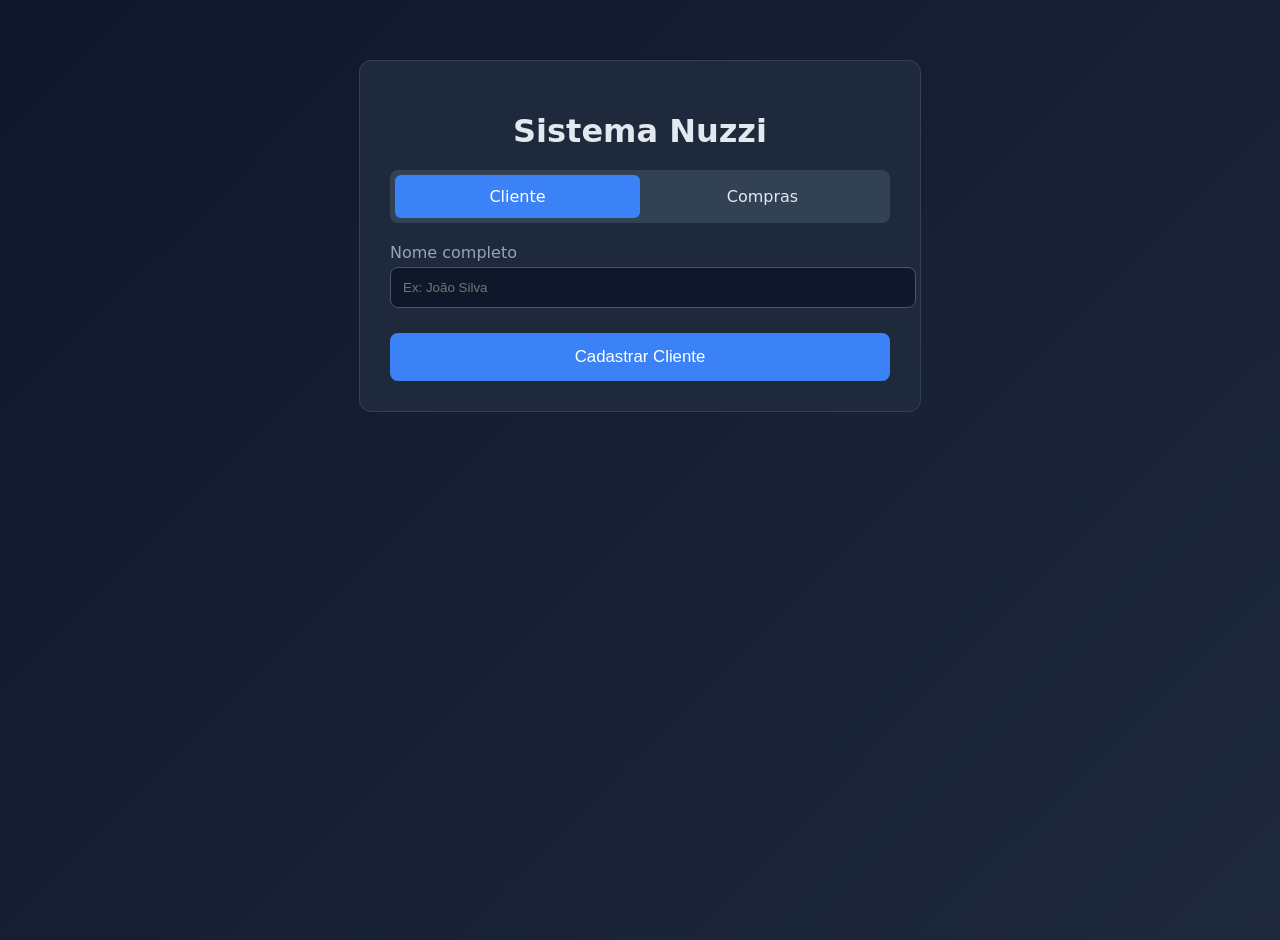
<file: sistema-nuzzi.html>
<!DOCTYPE html>
<html lang="pt-br">
<head>
  <meta charset="UTF-8" />
  <meta name="viewport" content="width=device-width, initial-scale=1.0"/>
  <title>Sistema Nuzzi - Teste</title>
  <link rel="stylesheet" href="https://cdnjs.cloudflare.com/ajax/libs/font-awesome/6.5.0/css/all.min.css"/>
  
  <style>
    body {
      font-family: system-ui, sans-serif;
      background: linear-gradient(135deg, #0f172a, #1e293b);
      color: #e2e8f0;
      margin: 0;
      padding: 20px;
      min-height: 100vh;
    }
    .container {
      max-width: 500px;
      margin: 40px auto;
      background: #1e293b;
      padding: 30px;
      border-radius: 12px;
      border: 1px solid #334155;
    }
    h1 { text-align: center; margin-bottom: 20px; }
    .tabs {
      display: flex;
      background: #334155;
      border-radius: 8px;
      padding: 5px;
      margin-bottom: 20px;
    }
    .tab {
      flex: 1;
      padding: 12px;
      text-align: center;
      border-radius: 6px;
      cursor: pointer;
    }
    .tab.active {
      background: #3b82f6;
      color: white;
    }
    .form-group {
      margin-bottom: 15px;
    }
    label {
      display: block;
      margin-bottom: 5px;
      color: #94a3b8;
    }
    input, select {
      width: 100%;
      padding: 12px;
      background: #0f172a;
      border: 1px solid #475569;
      border-radius: 8px;
      color: white;
    }
    .btn-primary {
      width: 100%;
      padding: 14px;
      background: #3b82f6;
      border: none;
      border-radius: 8px;
      color: white;
      font-size: 1.05rem;
      cursor: pointer;
      margin-top: 10px;
    }
    .hidden { display: none; }
  </style>
</head>
<body>

<div class="container">
  <h1>Sistema Nuzzi</h1>

  <!-- Abas -->
  <div class="tabs">
    <div class="tab active" id="tabCliente">Cliente</div>
    <div class="tab" id="tabCompra">Compras</div>
  </div>

  <!-- Formulário Cliente -->
  <form id="formCliente">
    <div class="form-group">
      <label>Nome completo</label>
      <input type="text" placeholder="Ex: João Silva" required>
    </div>
    <button type="submit" class="btn-primary">Cadastrar Cliente</button>
  </form>

  <!-- Formulário Compras -->
  <form id="formCompra" class="hidden">
    <div class="form-group">
      <label>Seu Nome ou Telefone</label>
      <input type="text" id="clienteCompra" placeholder="Nome ou telefone" required>
    </div>
    <div class="form-group">
      <label>Produto</label>
      <select id="produtoCompra" required>
        <option value="">Selecione um produto...</option>
      </select>
    </div>
    <div class="form-group">
      <label>Quantidade</label>
      <input type="number" id="quantidadeCompra" min="1" value="1" required>
    </div>
    <div class="form-group">
      <label>Valor Total</label>
      <input type="text" id="valorTotalCompra" readonly value="R$ 0,00">
    </div>
    <button type="submit" class="btn-primary">Registrar Compra</button>
  </form>
</div>

<script>
// Troca de abas - Versão simples e confiável
document.getElementById('tabCliente').addEventListener('click', () => {
  document.getElementById('tabCliente').classList.add('active');
  document.getElementById('tabCompra').classList.remove('active');
  document.getElementById('formCliente').classList.remove('hidden');
  document.getElementById('formCompra').classList.add('hidden');
});

document.getElementById('tabCompra').addEventListener('click', () => {
  document.getElementById('tabCompra').classList.add('active');
  document.getElementById('tabCliente').classList.remove('active');
  document.getElementById('formCompra').classList.remove('hidden');
  document.getElementById('formCliente').classList.add('hidden');
});

// Registro de compra (teste)
document.getElementById('formCompra').addEventListener('submit', function(e) {
  e.preventDefault();
  alert('✅ Compra registrada com sucesso!');
  this.reset();
});
</script>
</body>
</html>
</file>
